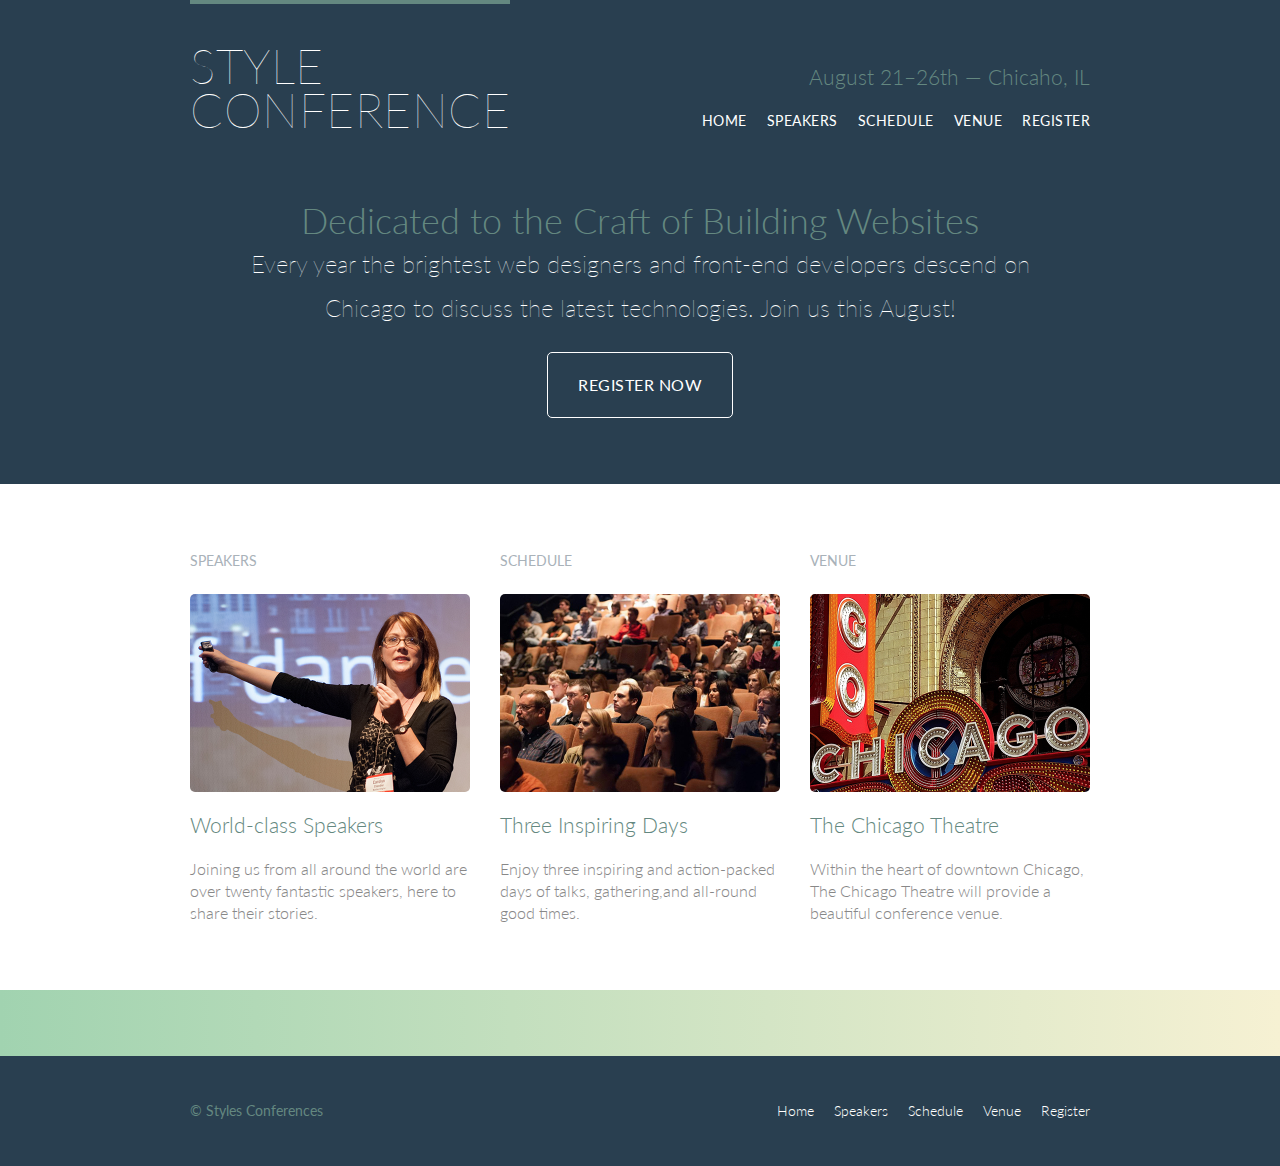
<file: index.html>
<!DOCTYPE html>
<html lang="en">


   <head>

        <meta charset="utf-8">
        <meta name="viewport" content="width-device-width,initial-scale=1">
        <title>Styles Conference</title>
        <link rel="stylesheet" href="assets/stylesheets/main.css" >
        <link rel="stylesheet"
        href="http://fonts.googleapis.com/css?family=lato:100,300,400">
        
   </head>   
   <body>
<header class="primary-header container group">
  
   <h1 class="logo">
        <a href="index.html">Style <br> Conference</a>
   </h1>
    
   <h3 class="tagline">August 21&ndash;26th &mdash; Chicaho, IL</h3>
<nav class="nav primary-nav">
     <ul>
     
    <li><a href="index.html">Home</a></li><!---
    --><li><a href="speakers.html">Speakers</a></li><!--

    --><li><a href="schedule.html">Schedule</a></li><!--

    --><li><a href="venue.html">Venue</a></li><!---
--><li><a href="register.html">Register</a></li>
 </ul>
</nav>
</header>
<section class="hero container" >
   <h2>Dedicated to the Craft of Building Websites</h2>
   <p>Every year the brightest web designers and front-end developers descend on Chicago to discuss the latest technologies. Join us this August!</p>
   <a class="btn btn-alt" href="register.html">Register Now</a>
</section>
<section class="row">
<div class="grid">
  <section class="teaser col-1-3">
     <h5>Speakers</h5>
       <a href="speakers.html">
       <img src="assets/images/home/speakers.jpg" alt="Professional Speaker">
       <h3>World-class Speakers</h3>
       </a> 
       <p>Joining us from all around the world are over twenty fantastic speakers, here to share their stories.</p>
  </section><!-- 
     --><section class="teaser col-1-3">
          <h5>Schedule</h5>
     <a href="schedule.html">
     <img src="assets/images/home/schedule.jpg" alt="Schedule">
     <h3>Three Inspiring Days</h3>
     </a> 
     <p>Enjoy three inspiring and action-packed days of talks, gathering,and all-round good times.</p>
</section><!-----
--><section class="teaser col-1-3">
     <h5>Venue</h5>
     <a href="venue.html">
     <img src="assets/images/home/venue.jpg" alt="Venue">
     <h3>The Chicago Theatre</h3>
     </a> 
     <p>Within the heart of downtown Chicago, The Chicago Theatre will provide a beautiful conference venue.</p>
</section>
</div>
</section>
<section class="row-alt">
     <div class="lead container">
     
     </div>
</section>
<footer class=" primary-footer container group">
     <small>&copy; Styles Conferences</small>
<nav class="nav">
     <ul>
          <li><a href="index.html">Home</a></li><!---
          --><li><a href="speakers.html">Speakers</a></li><!--
      
          --><li><a href="schedule.html">Schedule</a></li><!--
      
          --><li><a href="venue.html">Venue</a></li><!---
      --><li><a href="register.html">Register</a></li>
</ul>
</nav>
</footer>
   </body>









</html>
</file>
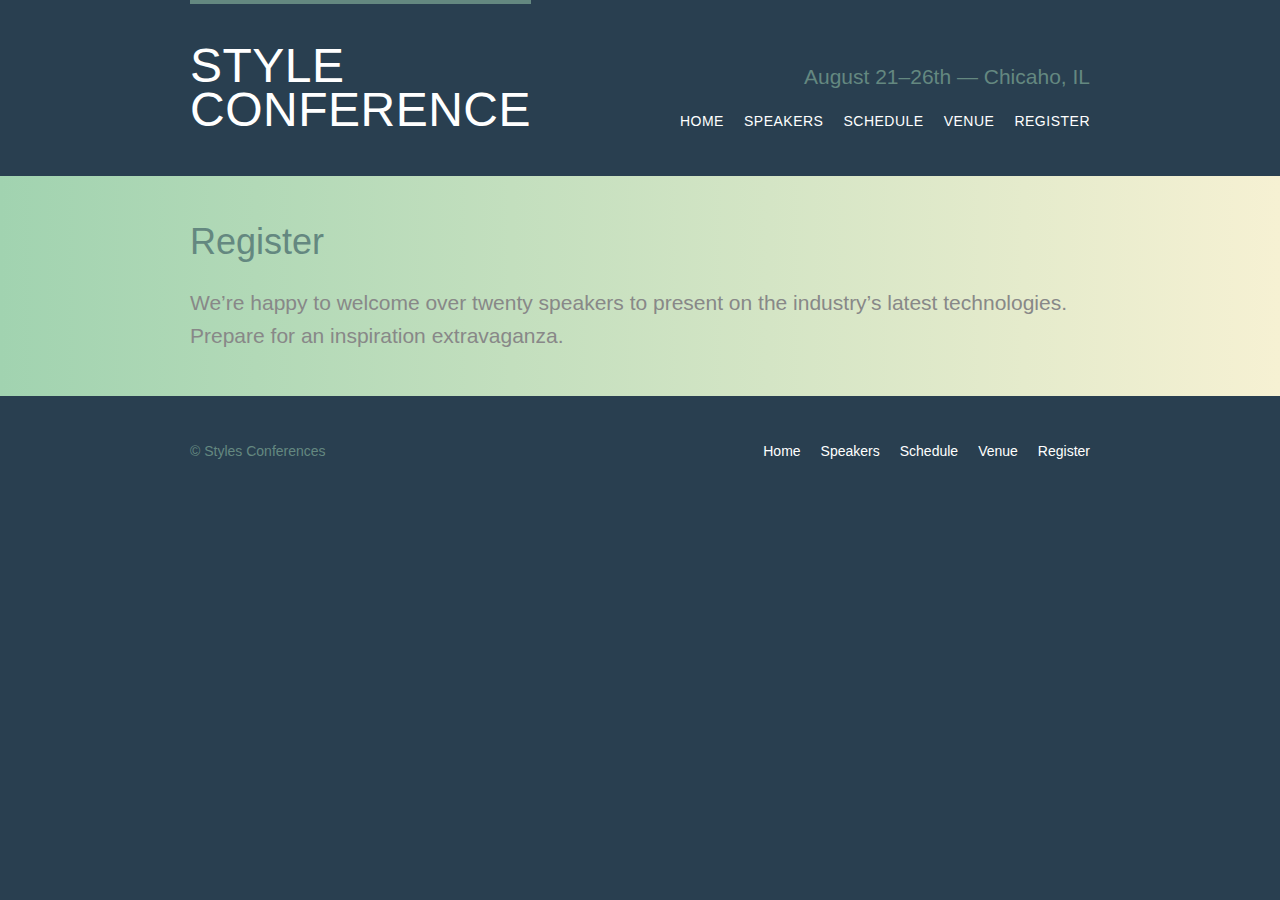
<file: register.html>
<!DOCTYPE html>
<html lang="en">
<head>
    <meta charset="UTF-8">
    <meta name="viewport" content="width=device-width, initial-scale=1.0">
    <title>Register</title>
    <link rel="stylesheet" href="assets/stylesheets/main.css">
</head>
<body>
    <header class="primary-header container group">
  
        <h1 class="logo">
             <a href="index.html">Style <br> Conference</a>
        </h1>
         
        <h3 class="tagline">August 21&ndash;26th &mdash; Chicaho, IL</h3>
     <nav class="nav primary-nav">
          <ul>
          
         <li><a href="index.html">Home</a></li><!---
         --><li><a href="speakers.html">Speakers</a></li><!--
     
         --><li><a href="schedule.html">Schedule</a></li><!--
     
         --><li><a href="venue.html">Venue</a></li><!---
     --><li><a href="register.html">Register</a></li>
      </ul>
     </nav>
     </header>
     <section class="row-alt">
        <div class="lead container">
             <h1>Register</h1>
            <p>We&#8217;re happy to welcome over twenty speakers to present on the industry&#8217;s latest technologies. Prepare for an inspiration extravaganza. </p>
        </div>
   </section>

     <footer class="primary-footer container group">
        <small>&copy; Styles Conferences</small>
   <nav class="nav">
    <ul>
        <li><a href="index.html">Home</a></li><!---
        --><li><a href="speakers.html">Speakers</a></li><!--
    
        --><li><a href="schedule.html">Schedule</a></li><!--
    
        --><li><a href="venue.html">Venue</a></li><!---
    --><li><a href="register.html">Register</a></li>
</ul>
   </nav>
   </footer>
</body>
</html>
</file>
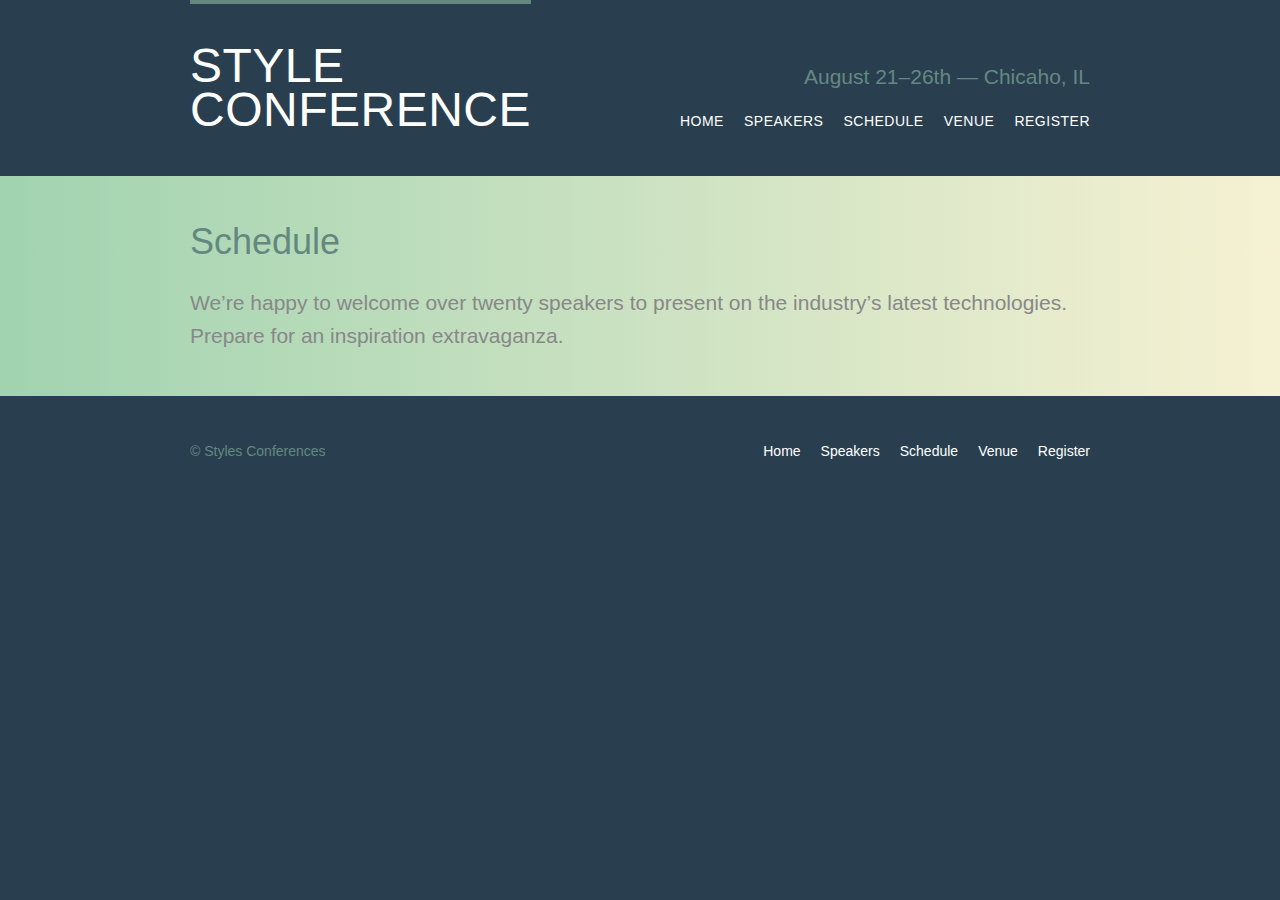
<file: schedule.html>
<!DOCTYPE html>
<html lang="en">
<head>
    <meta charset="UTF-8">
    <meta name="viewport" content="width=device-width, initial-scale=1.0">
    <title>Schedule</title>
    <link rel="stylesheet" href="assets/stylesheets/main.css">
</head>
<body>
    <header class="primary-header container group">
  
        <h1 class="logo">
             <a href="index.html">Style <br> Conference</a>
        </h1>
         
        <h3 class="tagline">August 21&ndash;26th &mdash; Chicaho, IL</h3>
     <nav class="nav primary-nav">
          <ul>
          
         <li><a href="index.html">Home</a></li><!---
         --><li><a href="speakers.html">Speakers</a></li><!--
     
         --><li><a href="schedule.html">Schedule</a></li><!--
     
         --><li><a href="venue.html">Venue</a></li><!---
     --><li><a href="register.html">Register</a></li>
      </ul>
     </nav>
     </header>
     <section class="row-alt">
        <div class="lead container">
             <h1>Schedule</h1>
            <p>We&#8217;re happy to welcome over twenty speakers to present on the industry&#8217;s latest technologies. Prepare for an inspiration extravaganza. </p>
        </div>
   </section>

     <footer class="primary-footer container group">
        <small>&copy; Styles Conferences</small>
   <nav class="nav">
    <ul>
        <li><a href="index.html">Home</a></li><!---
        --><li><a href="speakers.html">Speakers</a></li><!--
    
        --><li><a href="schedule.html">Schedule</a></li><!--
    
        --><li><a href="venue.html">Venue</a></li><!---
    --><li><a href="register.html">Register</a></li>
</ul>
   </nav>
   </footer>
    
</body>
</html>
</file>
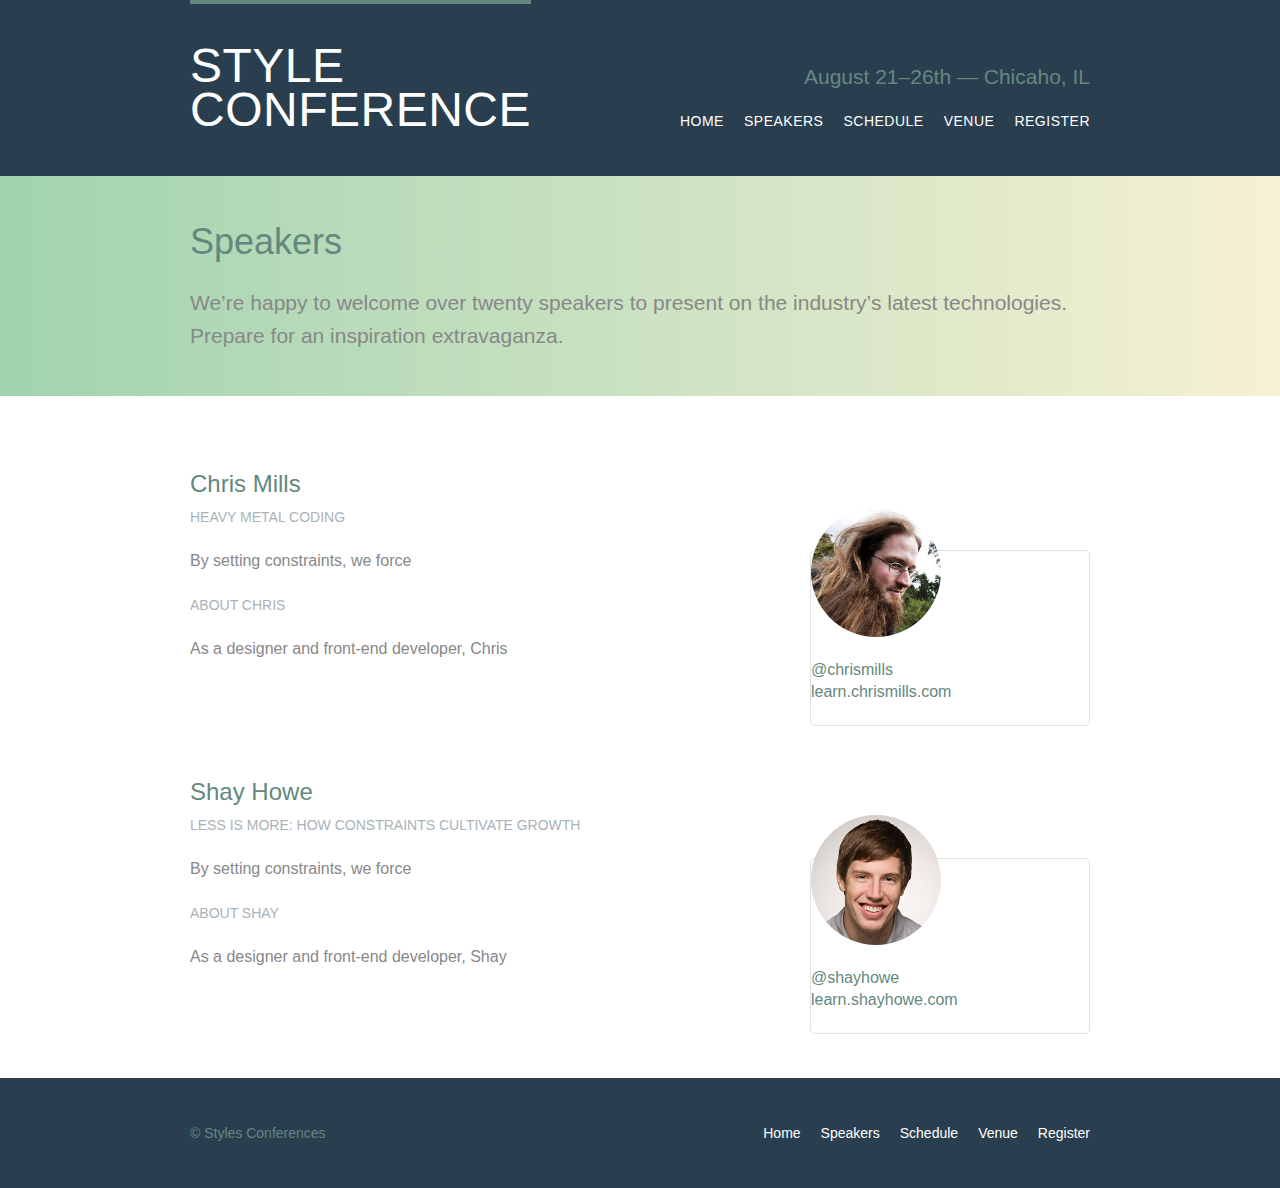
<file: speakers.html>
<!DOCTYPE html>
<html lang="en">
<head>
    <meta charset="UTF-8">
    <meta name="viewport" content="width=device-width, initial-scale=1.0">
    <title>Speaker</title>
     <link rel="stylesheet" href="assets/stylesheets/main.css">
</head>
<body>
     <header class="primary-header container group">
  
          <h1 class="logo">
               <a href="index.html">Style <br> Conference</a>
          </h1>
           
          <h3 class="tagline">August 21&ndash;26th &mdash; Chicaho, IL</h3>
       <nav class="nav primary-nav">
            <ul>
            
           <li><a href="index.html">Home</a></li><!---
           --><li><a href="speakers.html">Speakers</a></li><!--
       
           --><li><a href="schedule.html">Schedule</a></li><!--
       
           --><li><a href="venue.html">Venue</a></li><!---
       --><li><a href="register.html">Register</a></li>
        </ul>
       </nav>
       </header>
      <section class="row-alt">
           <div class="lead container">
                <h1>Speakers</h1>
               <p>We&#8217;re happy to welcome over twenty speakers to present on the industry&#8217;s latest technologies. Prepare for an inspiration extravaganza. </p>
           </div>
      </section>
      <section class="row">
           <div class="grid">
                <section class="speaker" id="chris-mills">
          <div class="col-2-3">
               <h2>Chris Mills </h2>
               <h5>Heavy Metal Coding</h5>
               <p>By setting constraints, we force </p>
               <h5>About Chris</h5>
               <p>As a designer and front-end developer, Chris</p>
           </div><!--

           --><aside class="col-1-3">
               <div class="speaker-info">
                    <img src="assets/images/speakers/chris-mills.jpg" alt="Chris Mills">
                    <ul>
                         <li><a href="https://twitter.com/chrismills">@chrismills</a></li>
                         <li><a href="http://learn.chrismills.com/">learn.chrismills.com</a></li>
                    </ul>
          
                   
                 </div>
         </aside>
      </section>
      <section id="shay-howe">
      <div class="col-2-3">
         
          <h2>Shay Howe</h2>
          <h5>Less Is More: How Constraints Cultivate Growth</h5>
          <p>By setting constraints, we force </p>
          <h5>About Shay</h5>
          <p>As a designer and front-end developer, Shay</p>
      </div><!--

      --><aside class="col-1-3">
           <div class="speaker-info">
                <img src="assets/images/speakers/shay-howe.jpg" alt="Shay Howe">
          <ul>
               <li><a href="https://twitter.com/shayhowe">@shayhowe</a></li>
               <li><a href="http://learn.shayhowe.com/">learn.shayhowe.com</a></li>
          </ul>

         
       </div>

      </aside>
      </section>

      </div>
      </section> 


    
     <footer class="primary-footer container group">
        <small>&copy; Styles Conferences</small>
   <nav class="nav">
     <ul>
          <li><a href="index.html">Home</a></li><!---
          --><li><a href="speakers.html">Speakers</a></li><!--
      
          --><li><a href="schedule.html">Schedule</a></li><!--
      
          --><li><a href="venue.html">Venue</a></li><!---
      --><li><a href="register.html">Register</a></li>
</ul>
   </nav>
   </footer>
    
</body>
</html>
</file>
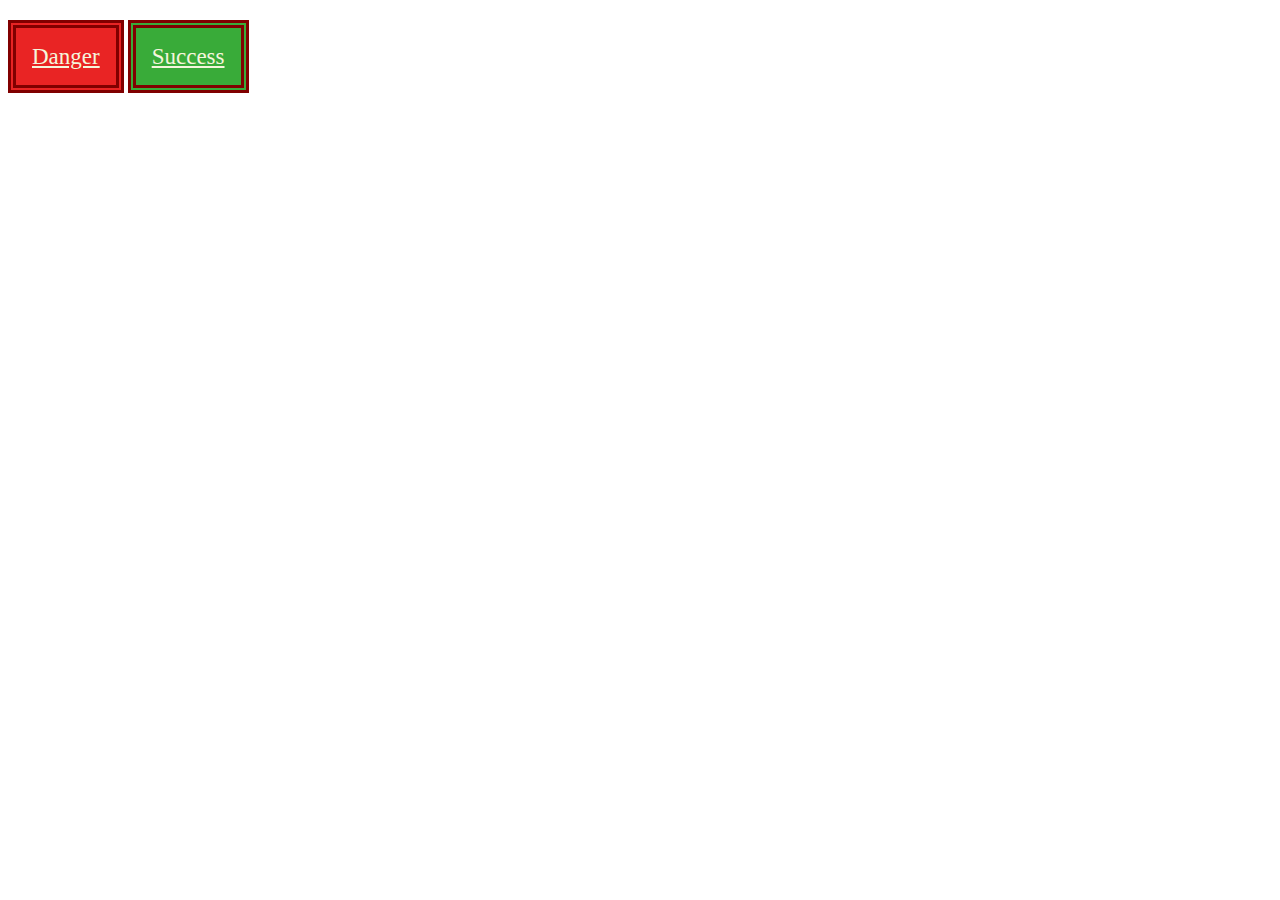
<file: testing.html>
<!DOCTYPE html>
<html lang="en">
<head>
    <meta charset="UTF-8">
    <meta name="viewport" content="width=device-width, initial-scale=1.0">
    <title>Document</title>
    <style>
        .btn {
            font-size: 23px;
            color:beige;
            padding: 16px;
            border: 8px double maroon; 

        }
        .btn-danger {
             background: rgba(231, 12, 12, 0.9);
        }
        .btn-success {
            background:rgba(10, 151, 10, 0.808);
        }
    </style>
</head>
<body> <br> <br> 
    <a href="https://www.google.co.in/" class="btn btn-danger"> Danger</a>
    <a href="https://www.google.co.in/" class="btn btn-success">Success</a>

</body>
</html>
</file>
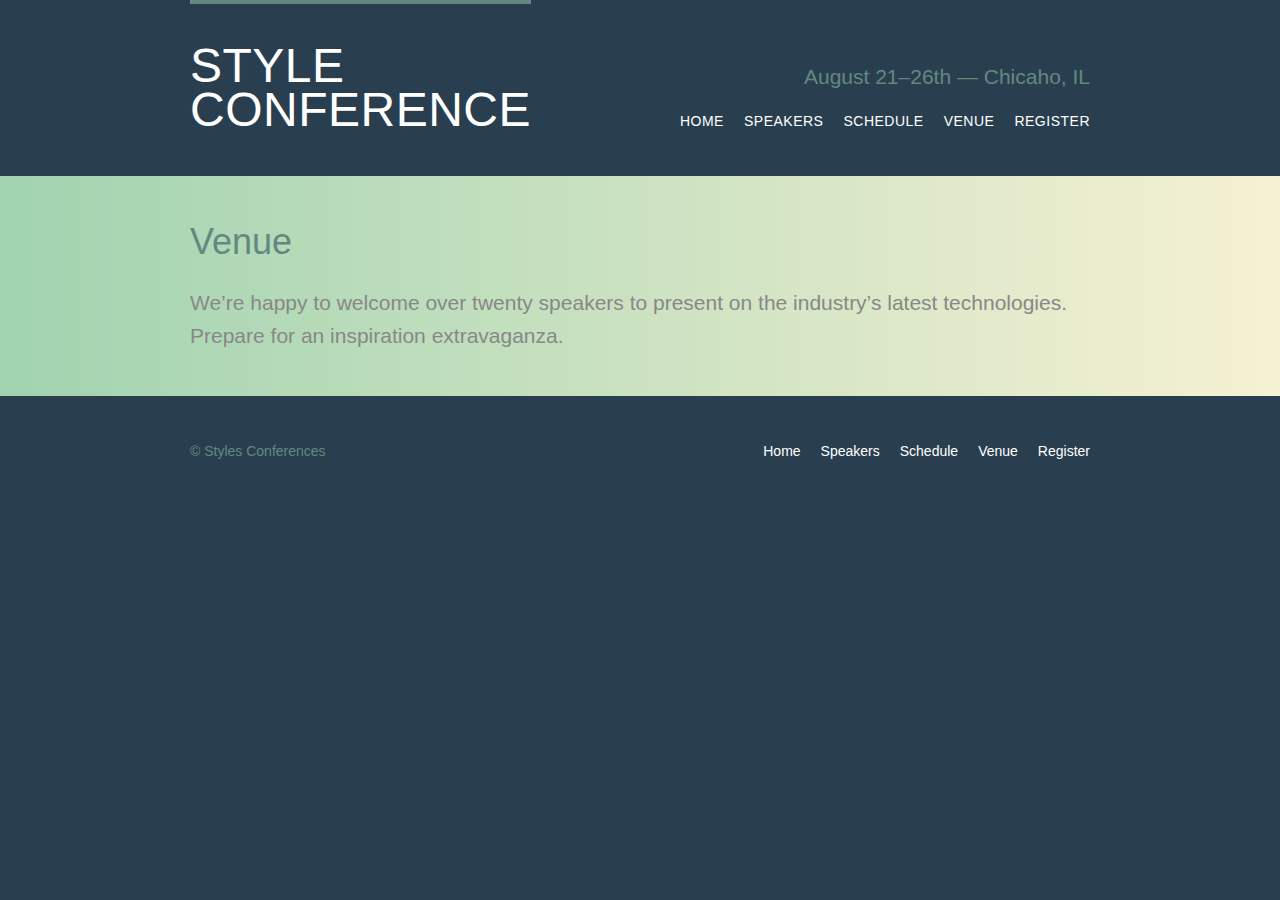
<file: venue.html>
<!DOCTYPE html>
<html lang="en">
<head>
    <meta charset="UTF-8">
    <meta name="viewport" content="width=device-width, initial-scale=1.0">
    <title>Venue</title>
    <link rel="stylesheet" href="assets/stylesheets/main.css">
</head>
<body>
    <header class="primary-header container group">
  
        <h1 class="logo">
             <a href="index.html">Style <br> Conference</a>
        </h1>
         
        <h3 class="tagline">August 21&ndash;26th &mdash; Chicaho, IL</h3>
     <nav class="nav primary-nav">
          <ul>
          
         <li><a href="index.html">Home</a></li><!---
         --><li><a href="speakers.html">Speakers</a></li><!--
     
         --><li><a href="schedule.html">Schedule</a></li><!--
     
         --><li><a href="venue.html">Venue</a></li><!---
     --><li><a href="register.html">Register</a></li>
      </ul>
     </nav>
     </header>
     <section class="row-alt">
        <div class="lead container">
             <h1>Venue</h1>
            <p>We&#8217;re happy to welcome over twenty speakers to present on the industry&#8217;s latest technologies. Prepare for an inspiration extravaganza. </p>
        </div>
   </section>
<footer class="primary-footer container group">
        <small>&copy; Styles Conferences</small>
   <nav class="nav">
    <ul>
        <li><a href="index.html">Home</a></li><!---
        --><li><a href="speakers.html">Speakers</a></li><!--
    
        --><li><a href="schedule.html">Schedule</a></li><!--
    
        --><li><a href="venue.html">Venue</a></li><!---
    --><li><a href="register.html">Register</a></li>
</ul>
   </nav>
   </footer>
</body>
</html>
</file>
<file: assets/stylesheets/main.css>
/* http://meyerweb.com/eric/tools/css/reset/ 
   v2.0 | 20110126
   License: none (public domain)
*/

html, body, div, span, applet, object, iframe,
h1, h2, h3, h4, h5, h6, p, blockquote, pre,
a, abbr, acronym, address, big, cite, code,
del, dfn, em, img, ins, kbd, q, s, samp,
small, strike, strong, sub, sup, tt, var,
b, u, i, center,
dl, dt, dd, ol, ul, li,
fieldset, form, label, legend,
table, caption, tbody, tfoot, thead, tr, th, td,
article, aside, canvas, details, embed, 
figure, figcaption, footer, header, hgroup, 
menu, nav, output, ruby, section, summary,
time, mark, audio, video {
	margin: 0;
	padding: 0;
	border: 0;
	font-size: 100%;
	font: inherit;
	vertical-align: baseline;
}
/* HTML5 display-role reset for older browsers */
article, aside, details, figcaption, figure, 
footer, header, hgroup, menu, nav, section {
	display: block;
}
body {
	line-height: 1;
}
ol, ul {
	list-style: none;
}
blockquote, q {
	quotes: none;
}
blockquote:before, blockquote:after,
q:before, q:after {
	content: '';
	content: none;
}
table {
	border-collapse: collapse;
	border-spacing: 0;
}

/*
 ----------------------------------------
 Grid
 ----------------------------------------
 */
 *,
 *:before,
 * :after {
	 -webkit-box-sizing: border-box;
	-moz-box-sizing: border-box;
		 box-sizing: border-box;
		}
 .container {
	 margin: 0 auto;
	 padding-left:30px;
	 padding-right: 30px;
	 width: 960px;
 }

 /* 
	Typography
 */
 h1,h3,h4,h5,p {
	 margin-bottom: 22px;
 }
 /*
 button
 */
 .btn {
	 border-radius: 5px;
	 display: inline-block;
	 margin: 0; 
 }
.btn-alt {
	border: 1px solid #dfe2e5;
	padding: 10px 30px;
}

/*
   Home
*/
.hero {
	padding: 22px 80px 66px 80px;
}
/*
   clearfix
*/
 .group:before,
 .group:after{
	 content: "";
	 display:table;
 }
 .group:after{
	 clear: both;
 }
 .group{
	 clear:both;
	 *zoom: 1;
 }
 /*
 primary header
 */
  .logo{
	  border-top: 4px solid #648880;
	  padding: 40px 0 22px 0;
	  float: left;
	 }
/*
 primary footer
 */
 .primary-footer small{
	 float: left;
 }
 .primary-footer {
	 padding-bottom: 44px;
	 padding-top: 44px;
 }
 .col-1-3 {
	 width: 33.33%;
 }
 .col-2-3 {
	 width: 66.66%;
 }
 .col-1-3,
 .col-2-3{
	 display: inline-block;
	 vertical-align: top;
 }
 .grid,
 .col-1-3,
 .col-2-3 {
	 padding-left: 15px;
	 padding-right: 15px;
 }
 .container,
 .grid {
	 margin: 0 auto;
	 width: 960px;
 }
 .container {
	 padding-left: 30px;
	 padding-right: 30px;
 }

 /*
   Custom styles
*/
body {
	color: #888;
	font: 300 16px/22px "open sans", "Helvetica neue",Helvetica, Arial, sans-serif;
}
h1,h2,h3,h4 {
	color: #648880; 
}
h1 {
	font-size: 36px;
	line-height: 44px;
}
h2 {
	font-size: 24px;
	line-height: 44px;
}
h3 {
	font-size: 21px;
}
h4 {
	font-size: 18px;
}
h5 {
	color: #a9b2b9;
	font-size: 14px;
	font-weight: 400;
}
strong{
	font-weight: 400;
}
cite, em {
	font-size: italic;
}
/*
links 
*/
a:hover {
	color: #a9b2b9;
}
a {
	color: #648880;
}
.logo {
	border-top: 4px solid #648880;
	float: left;
	line-height: 44px;
	padding: 40px 0 22px 0;
}
.tagline{
	margin: 66px 0 22px 0;
}
.primary-nav{
	font-size: 14px;
	font-weight: 400;
}
.primary-footer{
	color: #648880;
	font-size: 14px;
	padding-bottom: 44px;
	padding-top: 44px;
}
.primary-footer small {
	float: left;
	font-weight: 400;
}
.hero {
	line-height: 44px;
	padding: 22px 80px 66px 80px;
}
.hero h2 {
	font-size: 36px;
}
.hero p {
	font-size: 24px;
}
.teaser a:hover h3 {
	color: #a9b2b9;
}
a{
	color: #648880;
	text-decoration: none;
}
a:hover {
	color: #a9b2b9;
}
p a {
	border-bottom: 1px solid #dfe2e5;
}
h5 {
	color: #a9b2b9;
	font-size: 14px;
	font-weight: 400;
	text-transform: uppercase;
}
.primary-nav {
	font-size: 14px;
	font-weight: 400;
	letter-spacing: .5px;
	text-transform: uppercase;
}
.tagline {
	margin: 66px 0 22px 0;
	text-align: right;
}
/*
navigation
*/
.nav {
	text-align: right;
}
.hero {
	line-height: 44px;
	padding: 22px 80px 66px 80px;
	text-align: centre;
	clear: both; 
}
body {
	color: #888;
	font: 300 16px/22px "lato" , "open sans", "Helvetica neue", Helvetica, Arial, sans-serif;
	}
.logo {
	border-top: 4px solid #648880;
	float: left;
	font-size: 48px;
	font-weight: 100;
	letter-spacing: .5px;
	line-height: 44px;
	padding: 40px 0 22px 0;
	text-transform: uppercase;
}
.hero p {
	font-size: 24px;
	font-weight: 100;
}
body {
	background: #293f50;
	color: #888;
	font: 300 16px/22px "Lato", "open sans", "Helvetica Nuue", Helvetica, Arial, sans-serif;
}
.primary-header a,
.primary-footer a {
	color: #fff;
}
.primary-header a:hover,
.primary-footer a:hover {
	color: #648880; 
}
.hero {
	color: #fff;
	line-height: 44px;
	padding: 22px 80px 66px 80px;
	text-align: center;
}
.btn {
	border-radius: 5px;
	color: #fff;
	cursor: pointer;
	display: inline-block;
	font-weight: 400;
	letter-spacing: .5px;
	margin: 0;
	text-transform: uppercase;
}
.btn-alt {
	border: 1px solid #fff;
	padding: 10px 30px;
}
.btn-alt:hover {
	background: #fff;
	color: #648880;
}
/*
 rows
 */
 .row {
	 background: #fff;
	 min-width: 960px;
	 padding: 66px 0 44px 0;
 }
 .row,
 .row-alt{
	 min-width: 960px;
 }
 .row {
	 background: #fff;
	 padding:66px 0 44px 0;
 }
 .row-alt {
	 background:#cbe2c1 ;
	 background:-webkit-linear-gradient(to right, #a1d3b0, #f6f1d3);
	 background:-moz-linear-gradient(to right, #a1d3b0, #f6f1d3);
	 background:linear-gradient(to right, #a1d3b0, #f6f1d3);
	 padding: 44px 0 22px 0;
 }
/*
leads
*/
.lead {
	text-align: centre;
}
.lead p {
	font-size: 21px;
	line-height: 33px;
}
.nav li{
	display: inline-block;
	margin: 0 10px;
	vertical-align: top;
}
.nav li:last-child {
	margin-right: 0;
}
/*
Speakers
*/
.speaker-info {
	border: 1px solid #dfe2e5;
	border-radius: 5px;
	margin-top: 88px;
	padding: 22px 0;
	text-align: centre; 
}

.speaker{
	margin-bottom: 44px; 
}

.teaser img {
	border-radius: 5px;
	display: block;
	margin-bottom: 22px;
	max-width: 100%;
}
.speaker-info img {
	border-radius: 50%;
	height: 130px;
	margin: -66px 0 22px 0;
	vertical-align: top;
}
.speaker-info {
	border: 1px solid #dfe2e5;
	border-radius: 5px;
	margin-top: 88px;
	padding-bottom: 22px;
	text-align: centre; 
}
</file>
